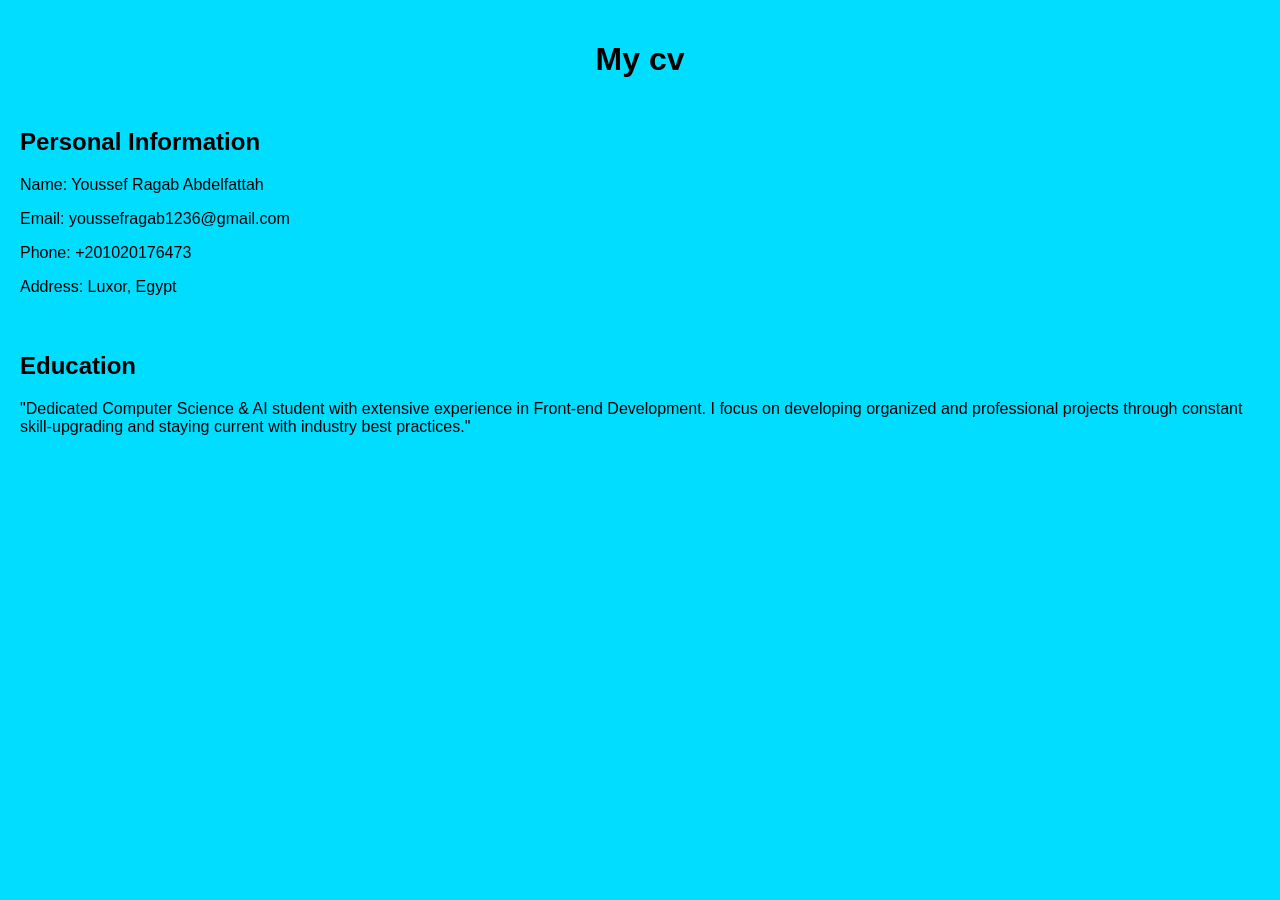
<file: index.html>
<!doctype html>
<html lang="en">
  <head>
    <meta charset="UTF-8" />
    <meta name="viewport" content="width=device-width, initial-scale=1.0" />
    <title>My cv</title>
    <style>
      body {
        font-family: Arial, sans-serif;
        margin: 20px;
        background-color: rgb(0, 221, 255);
        display: flex;
        flex-direction: column;
      }
      h1 {
        color: black;
        display: block;
        margin-bottom: 30px;
        text-align: center;
      }
      .two1,
      .three1 {
        margin-bottom: 20px;
      }
      .two,
      .three {
        color: black;
      }
    </style>
  </head>
  <body>
    <h1 id="one">My cv</h1>
    <div class="two1">
      <h2 class="two">Personal Information</h2>
      <p>Name: Youssef Ragab Abdelfattah</p>
      <p>Email: youssefragab1236@gmail.com</p>
      <p>Phone: +201020176473</p>
      <p>Address: Luxor, Egypt</p>
    </div>
    <div class="three1">
      <h2 class="three">Education</h2>
      <p>
        "Dedicated Computer Science & AI student with extensive experience in
        Front-end Development. I focus on developing organized and professional
        projects through constant skill-upgrading and staying current with
        industry best practices."
      </p>
    </div>
  </body>
</html>
</file>
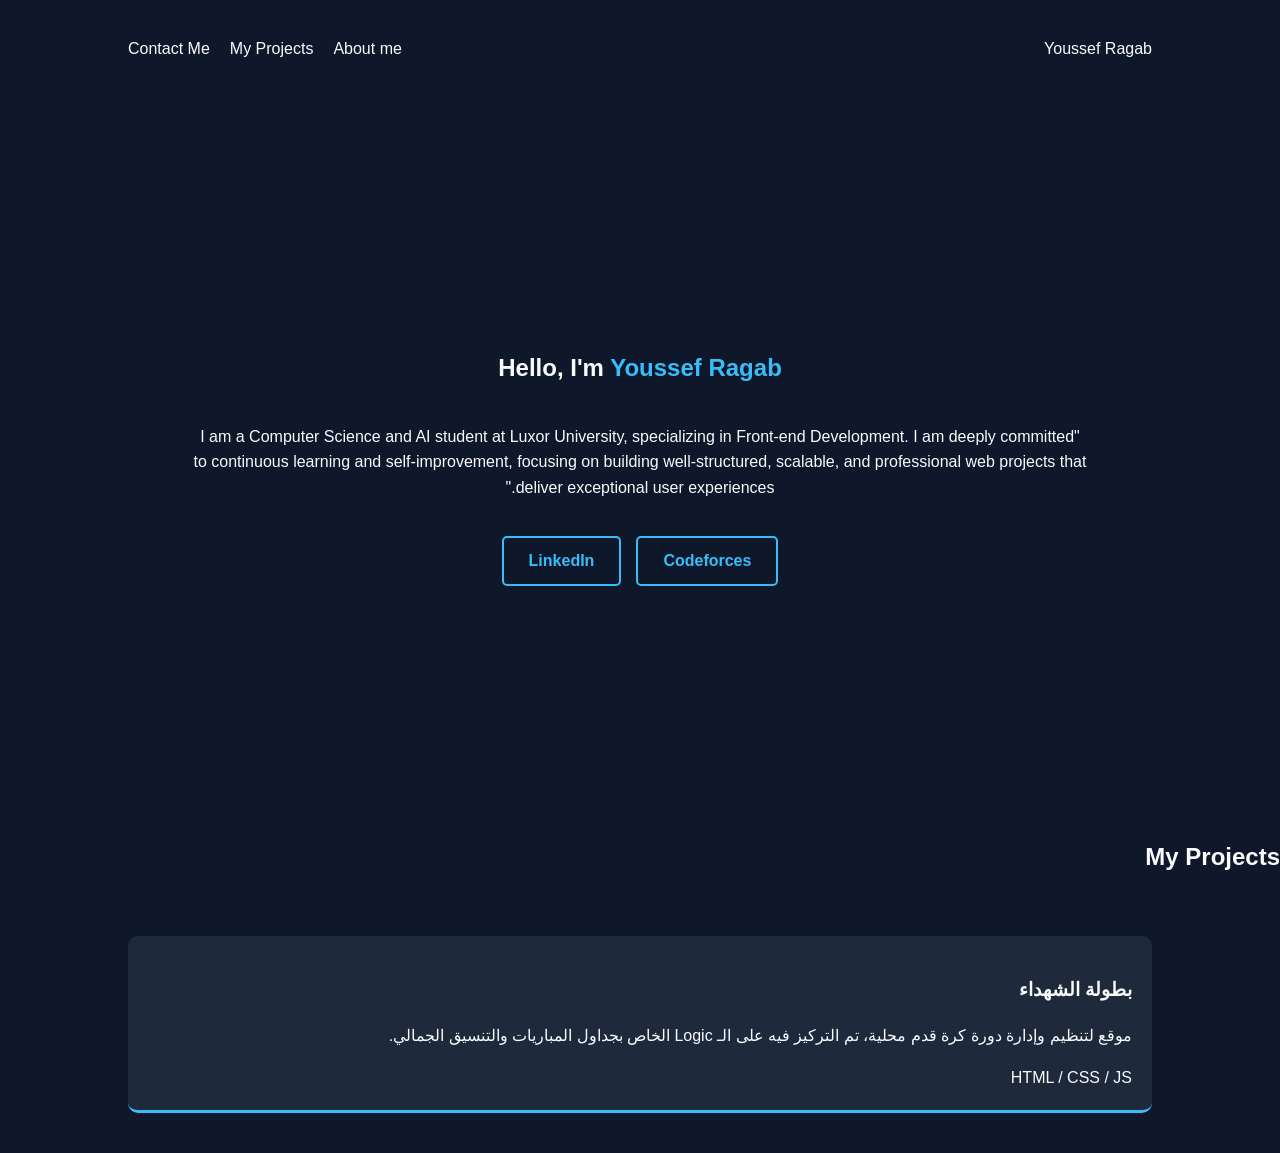
<file: my cv/index.html>
<!doctype html>
<html lang="ar" dir="rtl">
  <head>
    <meta charset="UTF-8" />
    <meta name="viewport" content="width=device-width, initial-scale=1.0" />
    <title>Youssef Ragab | Front-end Developer</title>
    <link rel="stylesheet" href="./index.css" />
  </head>
  <body>
    <header>
      <nav>
        <div class="logo">Youssef Ragab</div>
        <ul>
          <li><a href="my cv/me/index.mee.html">About me</a></li>
          <li>
            <a
              href="https://yossefragab1236-creator.github.io/fottball/index.html"
              target="_blank"
              class="projects-link"
              >My Projects</a
            >
          </li>
          <li>
            <a
              href="https://www.google.com/url?sa=E&source=gmail&q=https://wa.me/201020176473"
              target="_blank"
              class="contact-link"
              >Contact Me</a
            >
          </li>
        </ul>
      </nav>
    </header>

    <section id="hero">
      <h1>Hello, I'm <span class="highlight">Youssef Ragab</span></h1>
      <p>
        "I am a Computer Science and AI student at Luxor University,
        specializing in Front-end Development. I am deeply committed to
        continuous learning and self-improvement, focusing on building
        well-structured, scalable, and professional web projects that deliver
        exceptional user experiences."
      </p>
      <div class="btns">
        <a
          href="https://codeforces.com/profile/Youssefragab12"
          class="btn-secondary"
          >Codeforces</a
        >
        <a
          href="https://www.linkedin.com/in/yossef-ragab-b620223ab
"
          class="btn-secondary"
          target="_blank"
          >LinkedIn</a
        >
      </div>
    </section>
    <section id="projects">
      <h2>My Projects</h2>
      <div class="projects-grid">
        <div class="project-card">
          <h3>بطولة الشهداء</h3>
          <p>
            موقع لتنظيم وإدارة دورة كرة قدم محلية، تم التركيز فيه على الـ Logic
            الخاص بجداول المباريات والتنسيق الجمالي.
          </p>
          <span>HTML / CSS / JS</span>
        </div>
      </div>
    </section>
  </body>
</html>
</file>
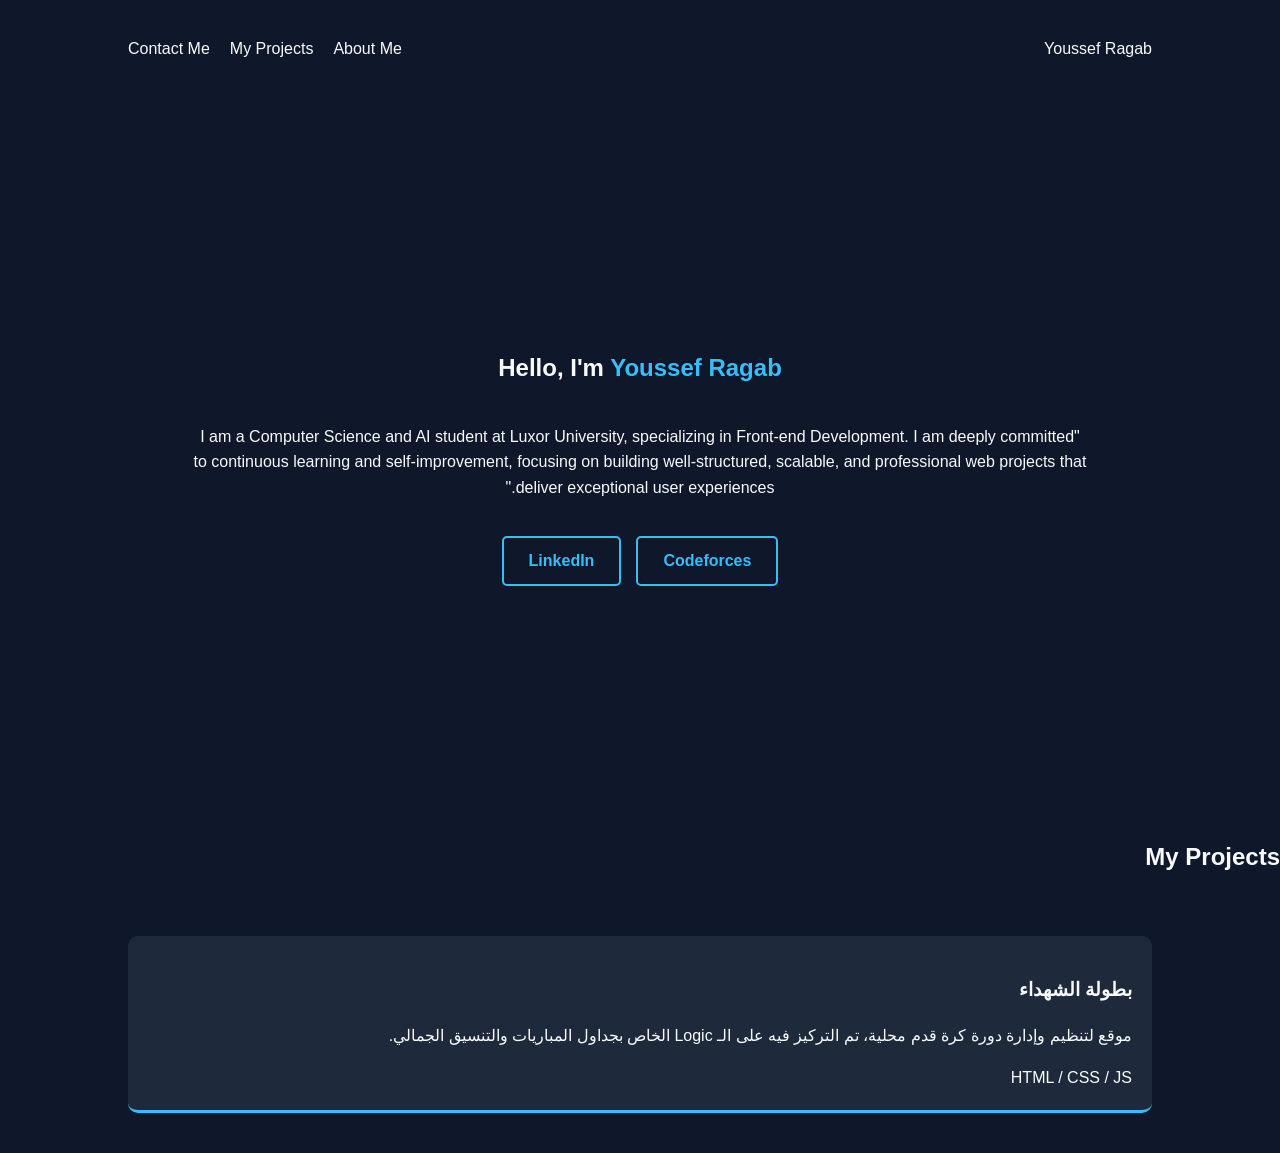
<file: index1.html>
<!doctype html>
<html lang="ar" dir="rtl">
  <head>
    <meta charset="UTF-8" />
    <meta name="viewport" content="width=device-width, initial-scale=1.0" />
    <title>Youssef Ragab | Front-end Developer</title>
    <link rel="stylesheet" href="./index.css" />
  </head>
  <body>
    <header>
      <nav>
        <div class="logo">Youssef Ragab</div>
        <ul>
          <li>
            <a
              href=" https://yossefragab1236-creator.github.io/Portfolio/"
              target="_blank"
              class="about-link"
              >About Me</a
            >
          </li>
          <li>
            <a
              href="https://yossefragab1236-creator.github.io/fottball/index.html"
              target="_blank"
              class="projects-link"
              >My Projects</a
            >
          </li>
          <li>
            <a
              href="https://www.google.com/url?sa=E&source=gmail&q=https://wa.me/201020176473"
              target="_blank"
              class="contact-link"
              >Contact Me</a
            >
          </li>
        </ul>
      </nav>
    </header>

    <section id="hero">
      <h1>Hello, I'm <span class="highlight">Youssef Ragab</span></h1>
      <p>
        "I am a Computer Science and AI student at Luxor University,
        specializing in Front-end Development. I am deeply committed to
        continuous learning and self-improvement, focusing on building
        well-structured, scalable, and professional web projects that deliver
        exceptional user experiences."
      </p>
      <div class="btns">
        <a
          href="https://codeforces.com/profile/Youssefragab12"
          class="btn-secondary"
          >Codeforces</a
        >
        <a
          href="https://www.linkedin.com/in/yossef-ragab-b620223ab
"
          class="btn-secondary"
          target="_blank"
          >LinkedIn</a
        >
      </div>
    </section>
    <section id="projects">
      <h2>My Projects</h2>
      <div class="projects-grid">
        <div class="project-card">
          <h3>بطولة الشهداء</h3>
          <p>
            موقع لتنظيم وإدارة دورة كرة قدم محلية، تم التركيز فيه على الـ Logic
            الخاص بجداول المباريات والتنسيق الجمالي.
          </p>
          <span>HTML / CSS / JS</span>
        </div>
      </div>
    </section>
  </body>
</html>
</file>
<file: my cv/index.css>
:root {
  --bg-color: #0f172a;
  --text-primary: #f8fafc;
  --accent-color: #38bdf8;
  --card-bg: #1e293b;
}

body {
  background-color: var(--bg-color);
  color: var(--text-primary);
  font-family: "Segoe UI", Tahoma, Geneva, Verdana, sans-serif;
  line-height: 1.6;
  margin: 0;
}

header nav {
  display: flex;
  justify-content: space-between;
  padding: 20px 10%;
  align-items: center;
}

ul {
  display: flex;
  list-style: none;
  gap: 20px;
}
a {
  text-decoration: none;
  color: inherit;
}

#hero {
  height: 80vh;
  display: flex;
  flex-direction: column;
  justify-content: center;
  align-items: center;
  text-align: center;
  padding: 0 15%;
}

.highlight {
  color: var(--accent-color);
  font-weight: bold;
}

.projects-grid {
  display: grid;
  grid-template-columns: repeat(auto-fit, minmax(250px, 1fr));
  gap: 20px;
  padding: 40px 10%;
}

.project-card {
  background: var(--card-bg);
  padding: 20px;
  border-radius: 10px;
  border-bottom: 3px solid var(--accent-color);
  transition: transform 0.3s;
}

.project-card:hover {
  transform: translateY(-10px);
}

.btn-primary {
  background: var(--accent-color);
  color: var(--bg-color);
  padding: 10px 25px;
  border-radius: 5px;
  font-weight: bold;
}

.btn-secondary {
  background: transparent;
  color: var(--accent-color);
  padding: 10px 25px;
  border-radius: 5px;
  border: 2px solid var(--accent-color);
  font-weight: bold;
}
.btns {
  margin-top: 20px;
  display: flex;
  gap: 15px;
}
</file>
<file: index.css>
:root {
  --bg-color: #0f172a;
  --text-primary: #f8fafc;
  --accent-color: #38bdf8;
  --card-bg: #1e293b;
}

body {
  background-color: var(--bg-color);
  color: var(--text-primary);
  font-family: "Segoe UI", Tahoma, Geneva, Verdana, sans-serif;
  line-height: 1.6;
  margin: 0;
}

header nav {
  display: flex;
  justify-content: space-between;
  padding: 20px 10%;
  align-items: center;
}

ul {
  display: flex;
  list-style: none;
  gap: 20px;
}
a {
  text-decoration: none;
  color: inherit;
}

#hero {
  height: 80vh;
  display: flex;
  flex-direction: column;
  justify-content: center;
  align-items: center;
  text-align: center;
  padding: 0 15%;
}

.highlight {
  color: var(--accent-color);
  font-weight: bold;
}

.projects-grid {
  display: grid;
  grid-template-columns: repeat(auto-fit, minmax(250px, 1fr));
  gap: 20px;
  padding: 40px 10%;
}

.project-card {
  background: var(--card-bg);
  padding: 20px;
  border-radius: 10px;
  border-bottom: 3px solid var(--accent-color);
  transition: transform 0.3s;
}

.project-card:hover {
  transform: translateY(-10px);
}

.btn-primary {
  background: var(--accent-color);
  color: var(--bg-color);
  padding: 10px 25px;
  border-radius: 5px;
  font-weight: bold;
}

.btn-secondary {
  background: transparent;
  color: var(--accent-color);
  padding: 10px 25px;
  border-radius: 5px;
  border: 2px solid var(--accent-color);
  font-weight: bold;
}
.btns {
  margin-top: 20px;
  display: flex;
  gap: 15px;
}
</file>
